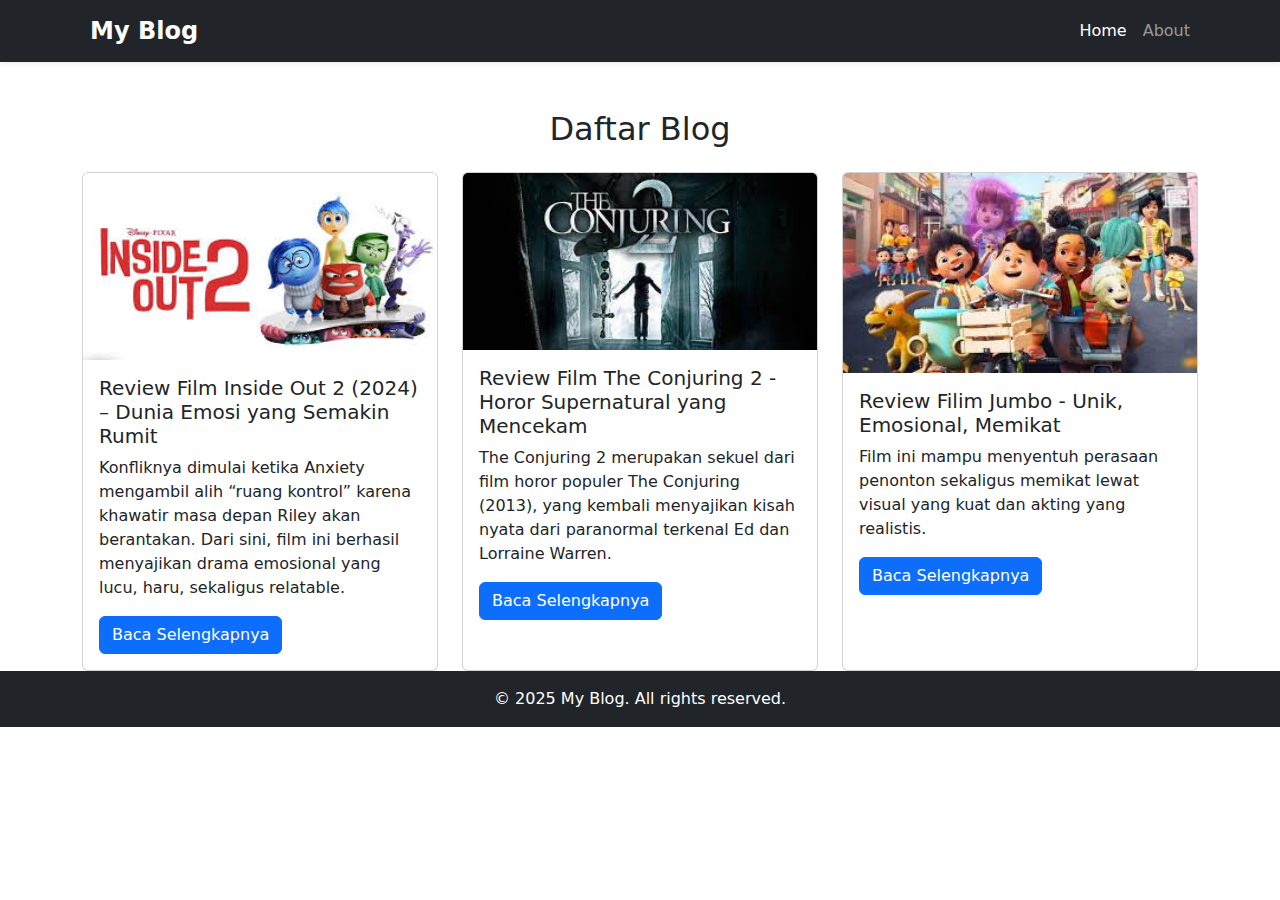
<file: index.html>
<!DOCTYPE html>
<html lang="en">
  <head>
    <meta charset="UTF-8" />
    <meta name="viewport" content="width=device-width, initial-scale=1.0" />
    <title>My Blog</title>
    <link
      rel="stylesheet"
      href="assets/vendor/bootstrap-5.3.8-dist/css/bootstrap.min.css"
    />
    <link rel="shortcut icon" type="image/png" href="assets/Star.jpg" />
  </head>

  <body>
    <!-- Navbar -->
    <nav
      class="navbar navbar-expand-lg navbar-dark bg-dark shadow-sm sticky-top"
    >
      <div class="container">
        <a class="navbar-brand fw-bold fs-4" href="index.html">
          <i class="bi bi-journal-text me-2"></i> My Blog
        </a>
        <button
          class="navbar-toggler"
          type="button"
          data-bs-toggle="collapse"
          data-bs-target="#navbarNav"
        >
          <span class="navbar-toggler-icon"></span>
        </button>
        <div class="collapse navbar-collapse" id="navbarNav">
          <ul class="navbar-nav ms-auto">
            <li class="nav-item">
              <a class="nav-link active" href="index.html">Home</a>
            </li>
            <li class="nav-item">
              <a class="nav-link" href="about.html">About</a>
            </li>
          </ul>
        </div>
      </div>
    </nav>

    <!-- List Blog -->
    <div class="container mt-5">
      <h2 class="mb-4 text-center">Daftar Blog</h2>
      <div class="row g-4">
        <!-- Blog 1 -->
        <div class="col-md-4">
          <div class="card h-100">
            <img src="assets/filim 1.jpg" class="card-img-top" alt="Blog 1" />
            <div class="card-body">
              <h5 class="card-title">
                Review Film Inside Out 2 (2024) – Dunia Emosi yang Semakin Rumit
              </h5>
              <p class="card-text">
                Konfliknya dimulai ketika Anxiety mengambil alih “ruang kontrol”
                karena khawatir masa depan Riley akan berantakan. Dari sini,
                film ini berhasil menyajikan drama emosional yang lucu, haru,
                sekaligus relatable.
              </p>
              <a href="blog1.html" class="btn btn-primary">Baca Selengkapnya</a>
            </div>
          </div>
        </div>
        <!-- Blog 2 -->
        <div class="col-md-4">
          <div class="card h-100">
            <img
              src="assets/conjuring 2.jpg"
              class="card-img-top"
              alt="Blog 2"
            />
            <div class="card-body">
              <h5 class="card-title">
                Review Film The Conjuring 2 - Horor Supernatural yang Mencekam
              </h5>
              <p class="card-text">
                The Conjuring 2 merupakan sekuel dari film horor populer The
                Conjuring (2013), yang kembali menyajikan kisah nyata dari
                paranormal terkenal Ed dan Lorraine Warren.
              </p>
              <a href="blog2.html" class="btn btn-primary">Baca Selengkapnya</a>
            </div>
          </div>
        </div>
        <!-- Blog 3 -->
        <div class="col-md-4">
          <div class="card h-100">
            <img src="assets/jumbo.jpg" class="card-img-top" alt="Blog 3" />
            <div class="card-body">
              <h5 class="card-title">
                Review Filim Jumbo - Unik, Emosional, Memikat
              </h5>
              <p class="card-text">
                Film ini mampu menyentuh perasaan penonton sekaligus memikat
                lewat visual yang kuat dan akting yang realistis.
              </p>
              <a href="blog3.html" class="btn btn-primary">Baca Selengkapnya</a>
            </div>
          </div>
        </div>
      </div>
    </div>

    <footer class="text-white text-center p-3 mt-auto bg-dark">
      <p class="mb-0">© 2025 My Blog. All rights reserved.</p>
    </footer>
  </body>
</html>
</file>
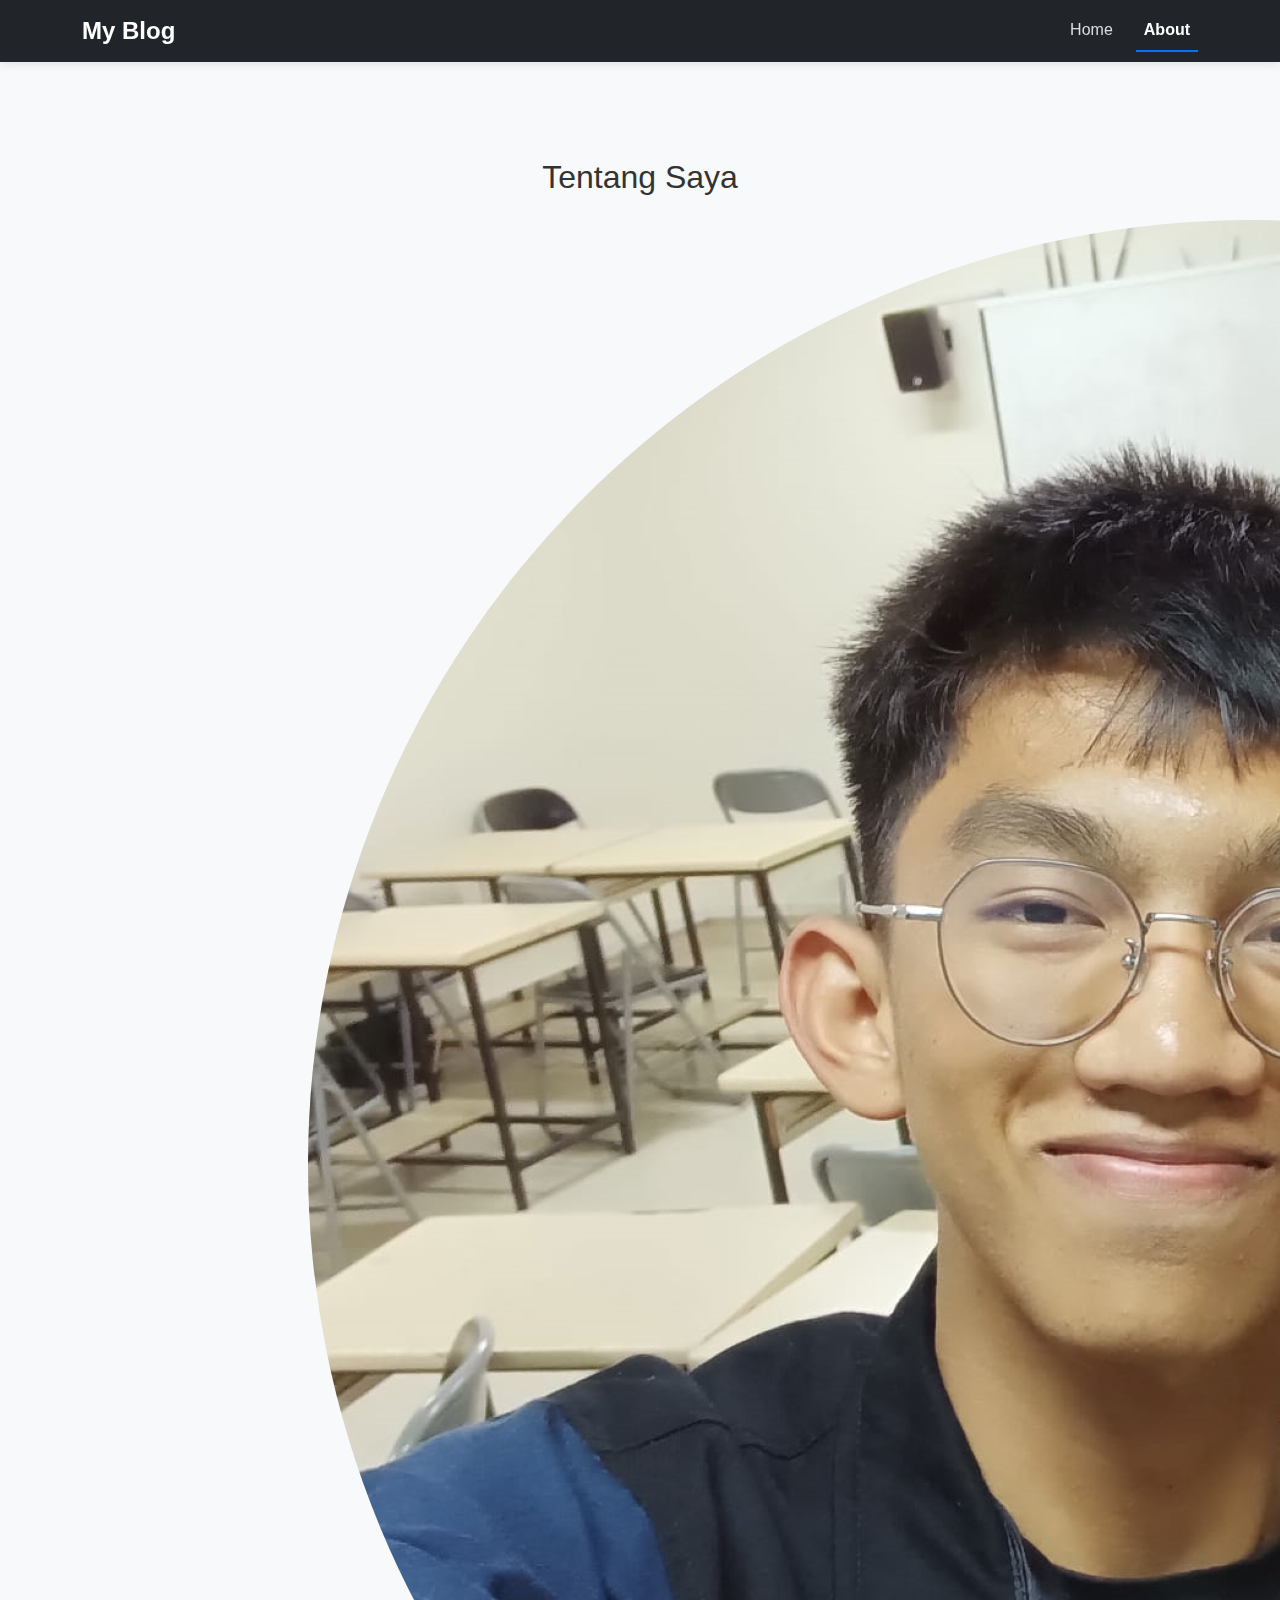
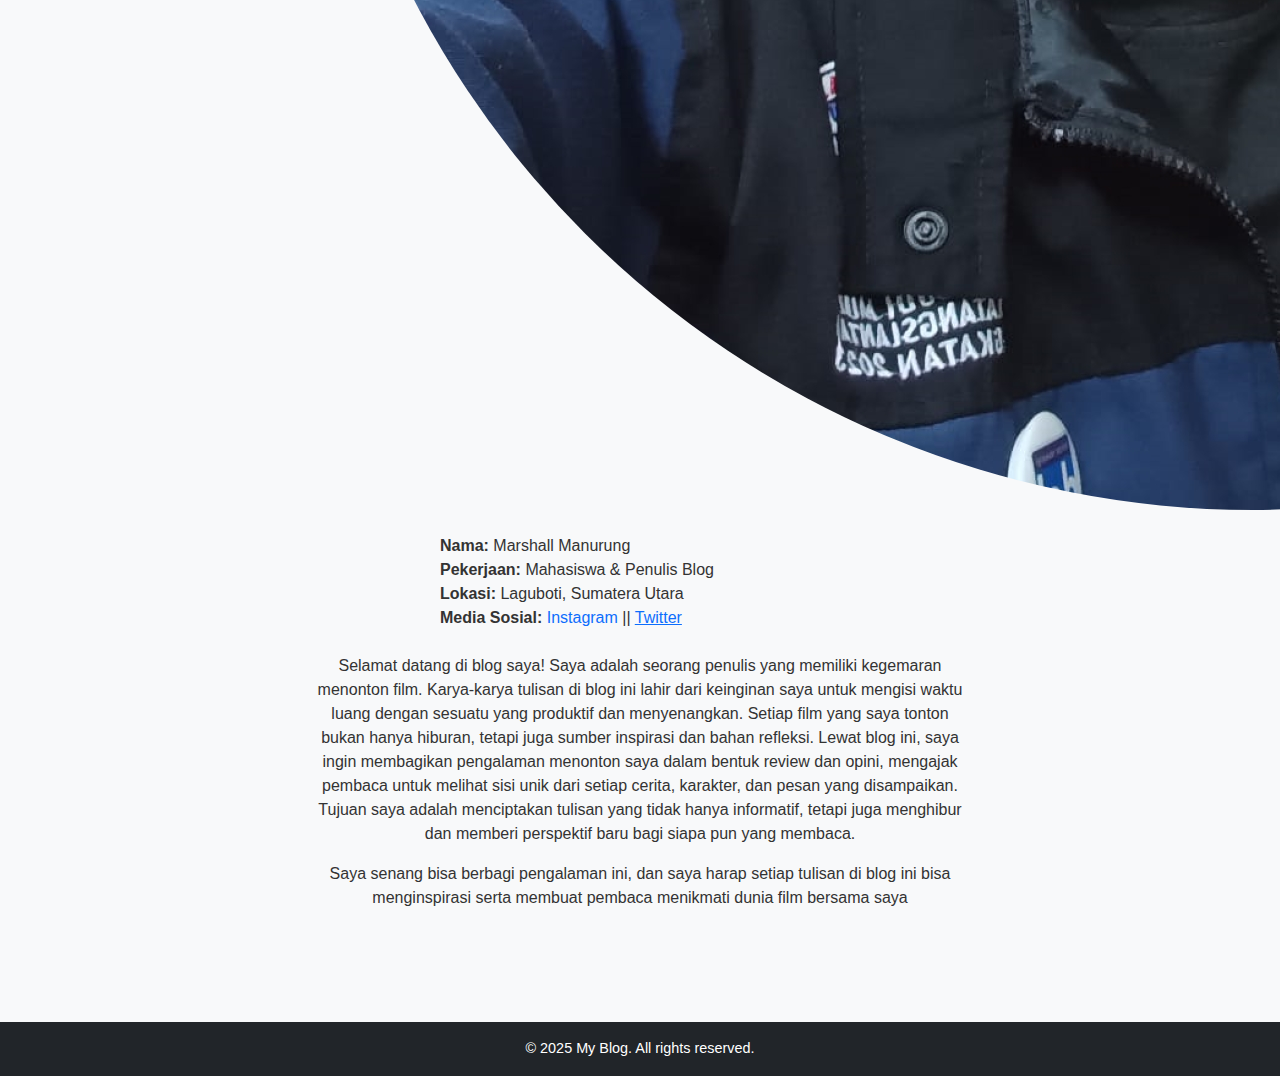
<file: about.html>
<!DOCTYPE html>
<html lang="en">
  <head>
    <meta charset="UTF-8" />
    <meta name="viewport" content="width=device-width, initial-scale=1.0" />
    <title>Tentang Saya</title>
    <link
      rel="stylesheet"
      href="assets/vendor/bootstrap-5.3.8-dist/css/bootstrap.min.css"
    />
    <link rel="stylesheet" href="custom.css" />
  </head>
  <body>
    <!-- Navbar -->
    <nav class="navbar navbar-expand-lg navbar-dark bg-dark sticky-top">
      <div class="container">
        <a class="navbar-brand" href="index.html">My Blog</a>
        <button
          class="navbar-toggler"
          type="button"
          data-bs-toggle="collapse"
          data-bs-target="#navbarNav"
        >
          <span class="navbar-toggler-icon"></span>
        </button>
        <div class="collapse navbar-collapse" id="navbarNav">
          <ul class="navbar-nav ms-auto">
            <li class="nav-item">
              <a class="nav-link" href="index.html">Home</a>
            </li>
            <li class="nav-item">
              <a class="nav-link active" href="about.html">About</a>
            </li>
          </ul>
        </div>
      </div>
    </nav>

    <!-- isi aboutnya -->
    <section class="about-section py-5">
      <div class="container">
        <div class="row justify-content-center">
          <div class="col-md-8 text-center card-about p-4 p-md-5">
            <h2 class="mb-4">Tentang Saya</h2>
            <img
              src="assets/imut.jpg"
              class="rounded-circle profile-img mb-4"
              alt="Foto Profil"
            />
            <div
              class="personal-info text-start mx-auto mb-4"
              style="max-width: 400px"
            >
              <ul class="list-unstyled">
                <li><strong>Nama:</strong> Marshall Manurung</li>
                <li><strong>Pekerjaan:</strong> Mahasiswa & Penulis Blog</li>
                <li><strong>Lokasi:</strong> Laguboti, Sumatera Utara</li>
                <li>
                  <strong>Media Sosial:</strong>
                  <a href="https://www.instagram.com/marshall_real01?igsh=MXEzcTAwZXFrNjFkdg==" class="text-decoration-none">Instagram</a> ||
                   <a href="https://x.com/gooptn2023?s=11&t=0k0xyNgQCgfmnjDK-cfIWw">Twitter</a>
                </li>
              </ul>
            </div>
            <p> Selamat datang di blog saya! Saya adalah seorang penulis yang memiliki kegemaran menonton film. Karya-karya tulisan di blog ini lahir dari keinginan saya untuk mengisi waktu luang dengan sesuatu yang produktif dan menyenangkan. Setiap film yang saya tonton bukan hanya hiburan, tetapi juga sumber inspirasi dan bahan refleksi. Lewat blog ini, saya ingin membagikan pengalaman menonton saya dalam bentuk review dan opini, mengajak pembaca untuk melihat sisi unik dari setiap cerita, karakter, dan pesan yang disampaikan. Tujuan saya adalah menciptakan tulisan yang tidak hanya informatif, tetapi juga menghibur dan memberi perspektif baru bagi siapa pun yang membaca.</p>
              
            <p>
              Saya senang bisa berbagi pengalaman ini, dan saya harap setiap tulisan di blog ini bisa menginspirasi serta membuat pembaca menikmati dunia film bersama saya
            </p>
          </div>
        </div>
      </div>
    </section>

    <!-- Footer -->
    <footer class="text-white text-center p-3 mt-auto bg-dark">
      <p class="mb-0">© 2025 My Blog. All rights reserved.</p>
    </footer>

    <script src="assets/vendor/bootstrap-5.3.8-dist/js/bootstrap.bundle.min.js"></script>
  </body>
</html>
</file>
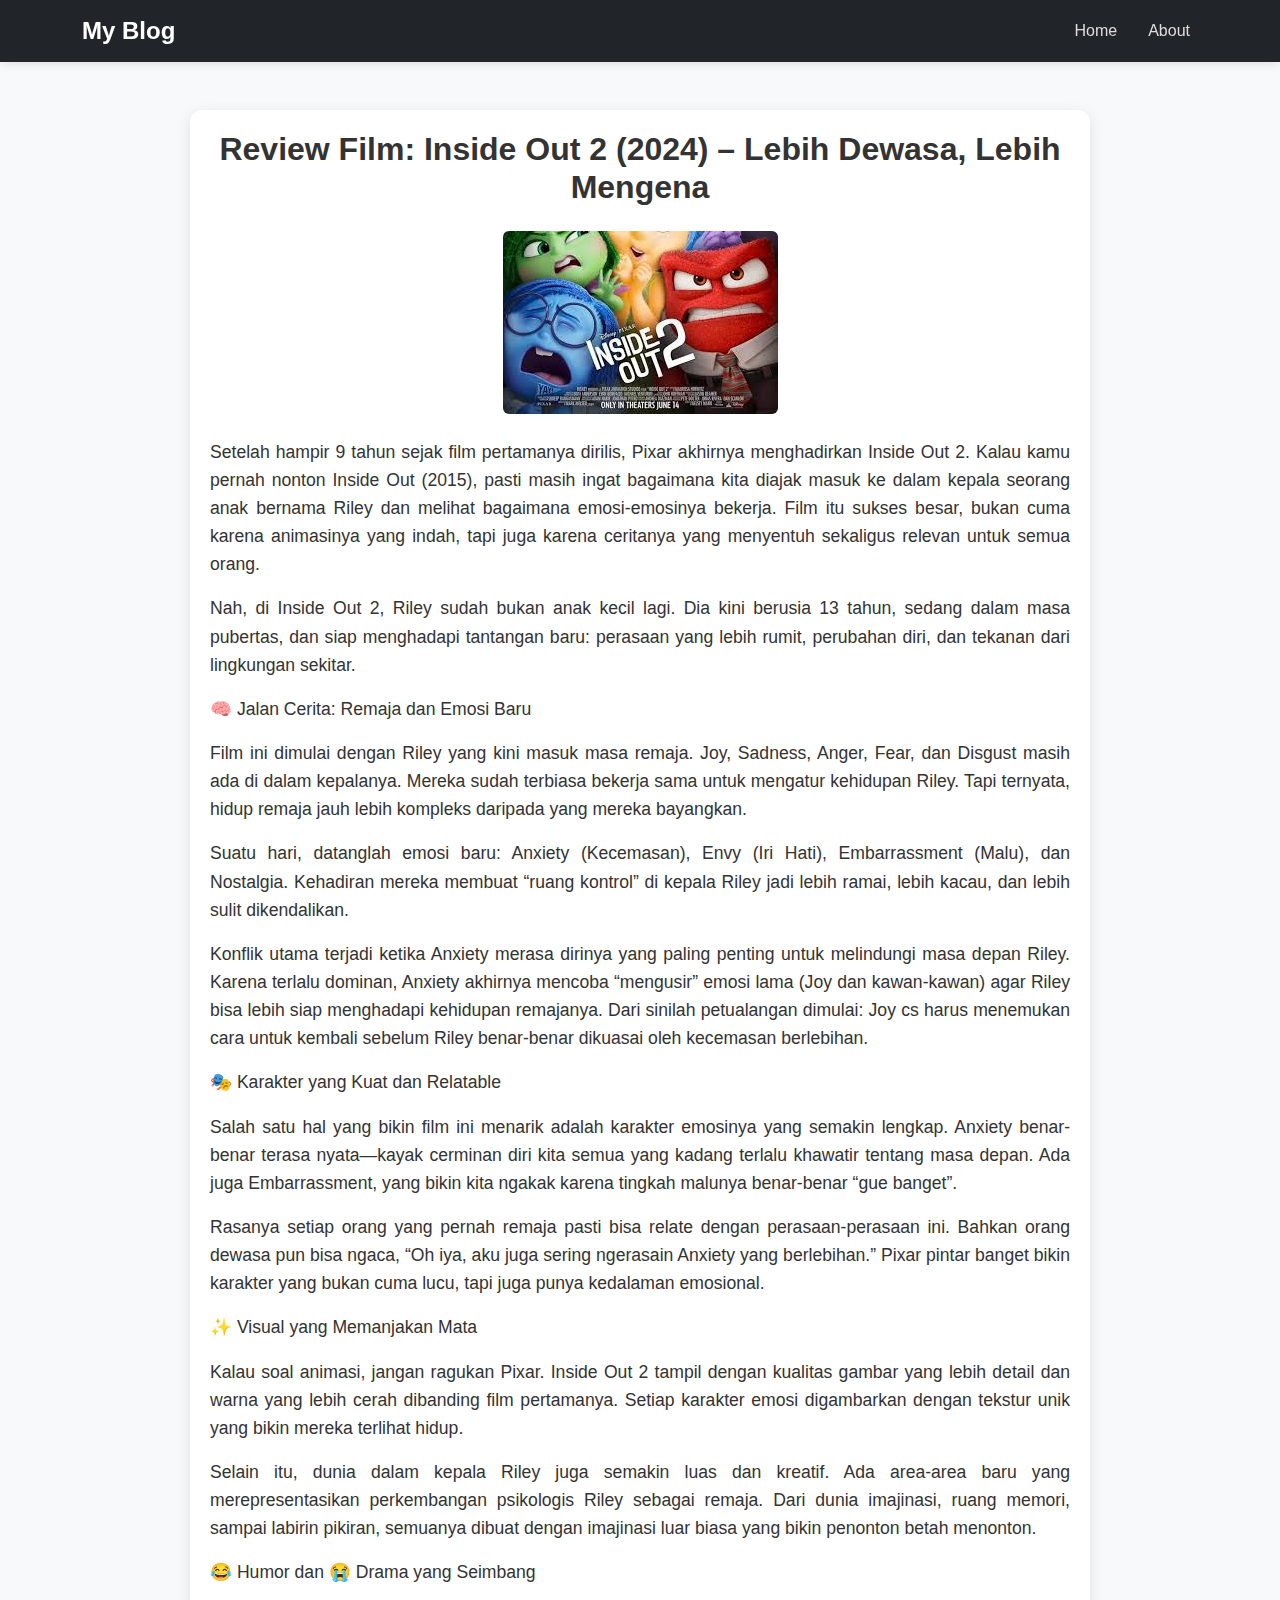
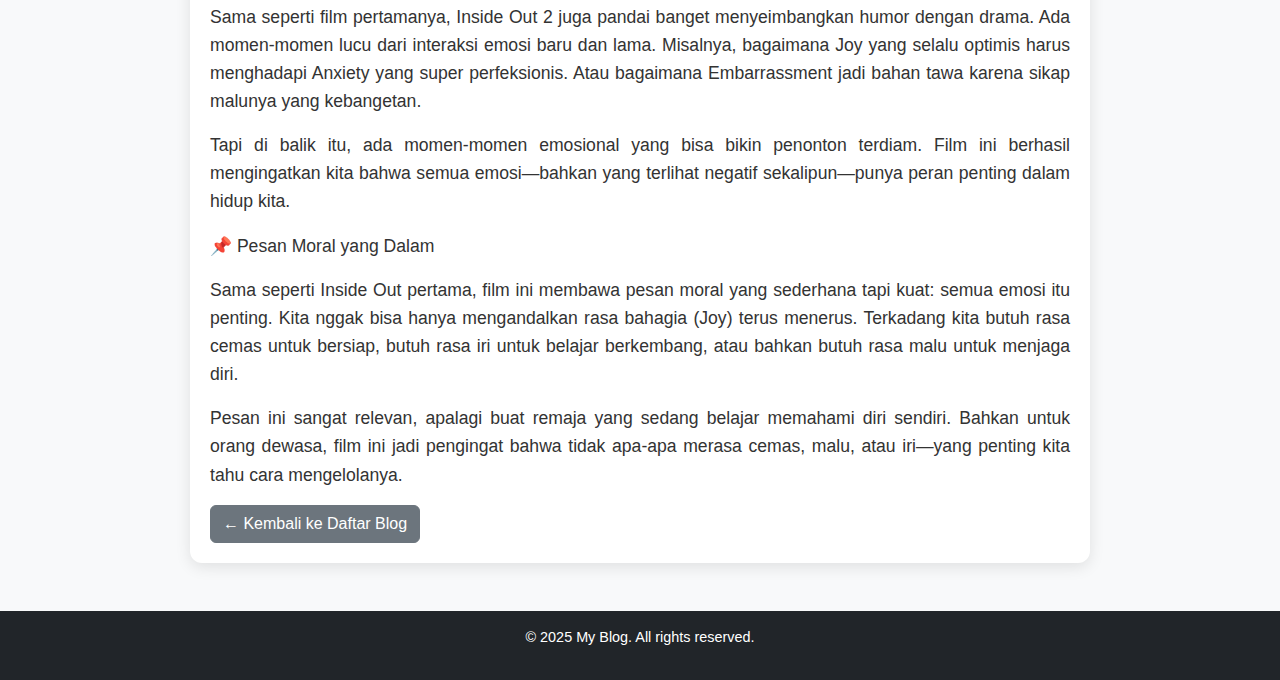
<file: blog1.html>
<!DOCTYPE html>
<html lang="en">
  <head>
    <meta charset="UTF-8">
    <meta name="viewport" content="width=device-width, initial-scale=1.0">
    <title>Filim Pertama</title>
    <link rel="stylesheet" href="assets/vendor/bootstrap-5.3.8-dist/css/bootstrap.min.css">
    <link rel="stylesheet" href="custom.css">
  </head>

  <body>
    <!-- Navbar -->
    <nav class="navbar navbar-expand-lg navbar-dark bg-dark sticky-top">
      <div class="container">
        <a class="navbar-brand" href="index.html">My Blog</a>
        <button class="navbar-toggler" type="button" data-bs-toggle="collapse" data-bs-target="#navbarNav">
          <span class="navbar-toggler-icon"></span>
        </button>
        <div class="collapse navbar-collapse" id="navbarNav">
          <ul class="navbar-nav ms-auto">
            <li class="nav-item"><a class="nav-link" href="index.html">Home</a></li>
            <li class="nav-item"><a class="nav-link" href="about.html">About</a></li>
          </ul>
        </div>
      </div>
    </nav>

    <!-- Blog Detail -->
    <div class="container mt-5 blog-detail">
      <h2 class="mb-4 text-center">Review Film: Inside Out 2 (2024) – Lebih Dewasa, Lebih Mengena</h2>
      <img src="assets/filim1.1.jpg" class="img-fluid rounded mb-4 d-block mx-auto" alt="Review Film Inside Out 2">

      <p>
        Setelah hampir 9 tahun sejak film pertamanya dirilis, Pixar akhirnya menghadirkan Inside Out 2. Kalau kamu pernah nonton Inside Out (2015), pasti masih ingat bagaimana kita diajak masuk ke dalam kepala seorang anak bernama Riley dan melihat bagaimana emosi-emosinya bekerja. Film itu sukses besar, bukan cuma karena animasinya yang indah, tapi juga karena ceritanya yang menyentuh sekaligus relevan untuk semua orang.
      </p>

      <p>
        Nah, di Inside Out 2, Riley sudah bukan anak kecil lagi. Dia kini berusia 13 tahun, sedang dalam masa pubertas, dan siap menghadapi tantangan baru: perasaan yang lebih rumit, perubahan diri, dan tekanan dari lingkungan sekitar.
      </p>

      <p>🧠 Jalan Cerita: Remaja dan Emosi Baru</p>
      <p>
        Film ini dimulai dengan Riley yang kini masuk masa remaja. Joy, Sadness, Anger, Fear, dan Disgust masih ada di dalam kepalanya. Mereka sudah terbiasa bekerja sama untuk mengatur kehidupan Riley. Tapi ternyata, hidup remaja jauh lebih kompleks daripada yang mereka bayangkan.
      </p>
      <p>
        Suatu hari, datanglah emosi baru: Anxiety (Kecemasan), Envy (Iri Hati), Embarrassment (Malu), dan Nostalgia. Kehadiran mereka membuat “ruang kontrol” di kepala Riley jadi lebih ramai, lebih kacau, dan lebih sulit dikendalikan.
      </p>
      <p>
        Konflik utama terjadi ketika Anxiety merasa dirinya yang paling penting untuk melindungi masa depan Riley. Karena terlalu dominan, Anxiety akhirnya mencoba “mengusir” emosi lama (Joy dan kawan-kawan) agar Riley bisa lebih siap menghadapi kehidupan remajanya. Dari sinilah petualangan dimulai: Joy cs harus menemukan cara untuk kembali sebelum Riley benar-benar dikuasai oleh kecemasan berlebihan.
      </p>

      <p>🎭 Karakter yang Kuat dan Relatable</p>
      <p>
        Salah satu hal yang bikin film ini menarik adalah karakter emosinya yang semakin lengkap. Anxiety benar-benar terasa nyata—kayak cerminan diri kita semua yang kadang terlalu khawatir tentang masa depan. Ada juga Embarrassment, yang bikin kita ngakak karena tingkah malunya benar-benar “gue banget”.
      </p>
      <p>
        Rasanya setiap orang yang pernah remaja pasti bisa relate dengan perasaan-perasaan ini. Bahkan orang dewasa pun bisa ngaca, “Oh iya, aku juga sering ngerasain Anxiety yang berlebihan.” Pixar pintar banget bikin karakter yang bukan cuma lucu, tapi juga punya kedalaman emosional.
      </p>

      <p>✨ Visual yang Memanjakan Mata</p>
      <p>
        Kalau soal animasi, jangan ragukan Pixar. Inside Out 2 tampil dengan kualitas gambar yang lebih detail dan warna yang lebih cerah dibanding film pertamanya. Setiap karakter emosi digambarkan dengan tekstur unik yang bikin mereka terlihat hidup.
      </p>
      <p>
        Selain itu, dunia dalam kepala Riley juga semakin luas dan kreatif. Ada area-area baru yang merepresentasikan perkembangan psikologis Riley sebagai remaja. Dari dunia imajinasi, ruang memori, sampai labirin pikiran, semuanya dibuat dengan imajinasi luar biasa yang bikin penonton betah menonton.
      </p>

      <p>😂 Humor dan 😭 Drama yang Seimbang</p>
      <p>
        Sama seperti film pertamanya, Inside Out 2 juga pandai banget menyeimbangkan humor dengan drama. Ada momen-momen lucu dari interaksi emosi baru dan lama. Misalnya, bagaimana Joy yang selalu optimis harus menghadapi Anxiety yang super perfeksionis. Atau bagaimana Embarrassment jadi bahan tawa karena sikap malunya yang kebangetan.
      </p>
      <p>
        Tapi di balik itu, ada momen-momen emosional yang bisa bikin penonton terdiam. Film ini berhasil mengingatkan kita bahwa semua emosi—bahkan yang terlihat negatif sekalipun—punya peran penting dalam hidup kita.
      </p>

      <p>📌 Pesan Moral yang Dalam</p>
      <p>
        Sama seperti Inside Out pertama, film ini membawa pesan moral yang sederhana tapi kuat: semua emosi itu penting. Kita nggak bisa hanya mengandalkan rasa bahagia (Joy) terus menerus. Terkadang kita butuh rasa cemas untuk bersiap, butuh rasa iri untuk belajar berkembang, atau bahkan butuh rasa malu untuk menjaga diri.
      </p>
      <p>
        Pesan ini sangat relevan, apalagi buat remaja yang sedang belajar memahami diri sendiri. Bahkan untuk orang dewasa, film ini jadi pengingat bahwa tidak apa-apa merasa cemas, malu, atau iri—yang penting kita tahu cara mengelolanya.
      </p>

      <a href="index.html" class="btn btn-secondary">← Kembali ke Daftar Blog</a>
    </div>

    <footer class="text-white text-center p-3 mt-5 bg-dark">
      <p>© 2025 My Blog. All rights reserved.</p>
    </footer>
  </body>
</html>
</file>
<file: custom.css>
/* General layout */
body {
  font-family: "Segoe UI", Arial, sans-serif;
  background-color: #f8f9fa;
  margin: 0;
  padding: 0;
  color: #333;
}

/* Navbar */
.navbar {
  transition: all 0.3s ease;
  box-shadow: 0 2px 10px rgba(0,0,0,0.1);
}

.navbar .navbar-brand {
  font-weight: bold;
  font-size: 1.5rem;
  color: #fff !important;
}

.navbar .nav-link {
  color: #ddd !important;
  margin-left: 15px;
  font-weight: 500;
  transition: color 0.3s ease, transform 0.2s ease;
}

.navbar .nav-link:hover {
  color: #0d6efd !important; /* biru bootstrap */
  transform: scale(1.1);
}

.navbar .nav-link.active {
  color: #fff !important;
  font-weight: 600;
  border-bottom: 2px solid #0d6efd;
}

/* Navbar saat di-scroll */
.navbar.scrolled {
  background-color: #212529 !important;
  box-shadow: 0 4px 15px rgba(0,0,0,0.3);
}

/* Blog list section */
.blog-card {
  max-width: 800px;
  margin: 20px auto;
  border-radius: 12px;
  overflow: hidden;
  background: #fff;
  box-shadow: 0px 4px 15px rgba(0,0,0,0.1);
  transition: transform 0.3s;
}

.blog-card:hover {
  transform: scale(1.02);
}

/* Gambar blog */
.blog-card img {
  display: block;
  margin: 0 auto;
  width: 100%;
  height: auto;
  object-fit: cover;
}

/* Isi blog */
.blog-content {
  padding: 20px;
  text-align: center;
}

.blog-content h5 {
  font-size: 1.5rem;
  margin-bottom: 10px;
  font-weight: bold;
}

.blog-content p {
  font-size: 1rem;
  color: #555;
}

.blog-content .btn {
  margin-top: 10px;
  border-radius: 20px;
  padding: 8px 20px;
}

/* Detail Blog */
.blog-detail {
  max-width: 900px;
  margin: 30px auto;
  padding: 20px;
  background: #fff;
  border-radius: 12px;
  box-shadow: 0px 4px 15px rgba(0,0,0,0.1);
}

.blog-detail img {
  display: block;
  margin: 0 auto 20px auto;
  max-width: 100%;
  border-radius: 12px;
}

.blog-detail h2 {
  text-align: center;
  margin-bottom: 15px;
  font-weight: bold;
}

.blog-detail p {
  text-align: justify;
  line-height: 1.6;
  font-size: 1.1rem;
}

/* Footer */
footer {
  margin-top: 50px;
  background-color: #212529;
  color: #ddd;
  padding: 20px;
  text-align: center;
  font-size: 0.9rem;
}
</file>
